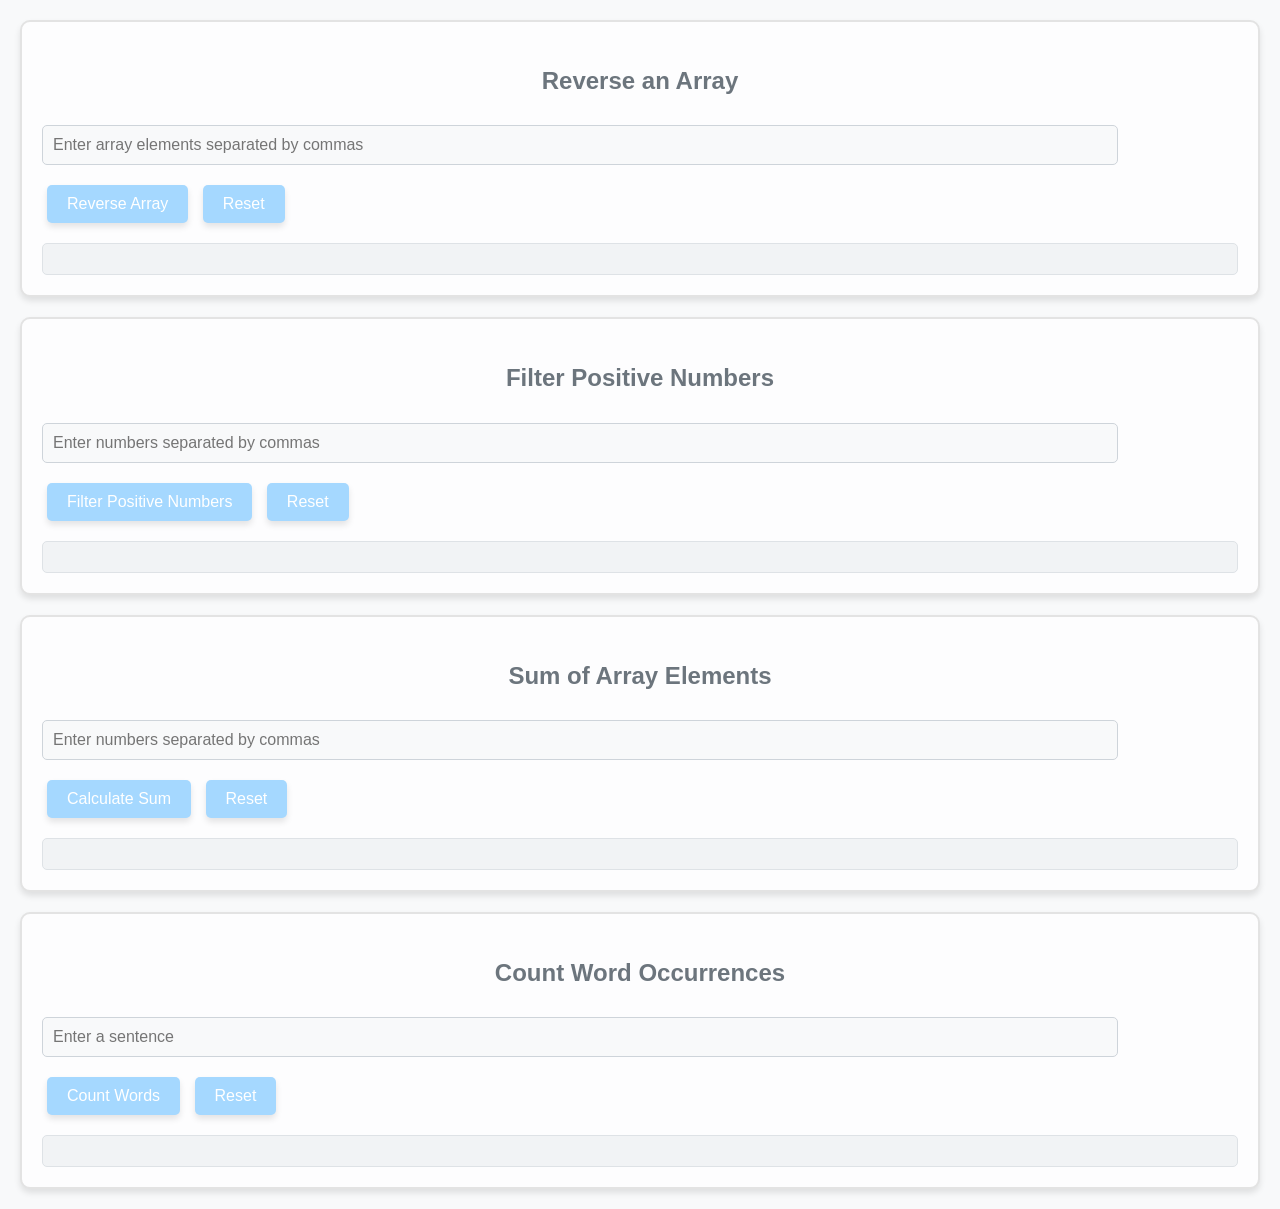
<file: basic_java2.html>
<!DOCTYPE html>
<html lang="en">
<head>
    <meta charset="UTF-8">
    <meta name="viewport" content="width=device-width, initial-scale=1.0">
    <title>Revers an array</title>
    <link rel="stylesheet" href="styles.css">
</head>
<body>
    <section>
        <h1>Reverse an Array</h1>
        <input type="text" id="arrayInput" placeholder="Enter array elements separated by commas">
        <button onclick="reverseArray()">Reverse Array</button>
        <button onclick="resetReverseArray()">Reset</button>
        <div id="result"></div>
    </section>

    <section>
        <h1>Filter Positive Numbers</h1>
        <input type="text" id="numberArrayInput" placeholder="Enter numbers separated by commas">
        <button onclick="filterPositiveNumbers()">Filter Positive Numbers</button>
        <button onclick="resetFilterPositiveNumbers()">Reset</button>
        <div id="positiveResult"></div>
    </section>

    <section>
        <h1>Sum of Array Elements</h1>
        <input type="text" id="sumArrayInput" placeholder="Enter numbers separated by commas">
        <button onclick="sumArrayElements()">Calculate Sum</button>
        <button onclick="resetSumArrayElements()">Reset</button>
        <div id="sumResult"></div>
    </section>

    <section>
        <h1>Count Word Occurrences</h1>
        <input type="text" id="wordInput" placeholder="Enter a sentence">
        <button onclick="countWordOccurrences()">Count Words</button>
        <button onclick="resetCountWordOccurrences()">Reset</button>
        <div id="wordResult"></div>
    </section>

    <script>
        // Function to reverse an array
        function reverseArray() {
            const input = document.getElementById("arrayInput").value;
            if (input === "") {
                document.getElementById("result").innerText = "Please enter array elements.";
                return;
            }

            const array = input.split(",").map(item => item.trim());
            const reversedArray = array.reverse();

            document.getElementById("result").innerText = `Reversed Array: ${reversedArray.join(", ")}`;
        }

        // Reset function for reverse array
        function resetReverseArray() {
            document.getElementById("arrayInput").value = "";
            document.getElementById("result").innerText = "";
        }

        // Function to filter positive numbers
        function filterPositiveNumbers() {
            const input = document.getElementById("numberArrayInput").value;
            if (input === "") {
                document.getElementById("positiveResult").innerText = "Please enter numbers.";
                return;
            }

            const numbers = input.split(",").map(num => parseFloat(num.trim()));
            if (numbers.some(isNaN)) {
                document.getElementById("positiveResult").innerText = "Please enter valid numbers.";
                return;
            }

            const positiveNumbers = numbers.filter(num => num > 0);

            document.getElementById("positiveResult").innerText = `Positive Numbers: ${positiveNumbers.join(", ")}`;
        }

        // Reset function for filter positive numbers
        function resetFilterPositiveNumbers() {
            document.getElementById("numberArrayInput").value = "";
            document.getElementById("positiveResult").innerText = "";
        }

        // Function to calculate the sum of array elements
        function sumArrayElements() {
            const input = document.getElementById("sumArrayInput").value;
            if (input === "") {
                document.getElementById("sumResult").innerText = "Please enter numbers.";
                return;
            }

            const numbers = input.split(",").map(num => parseFloat(num.trim()));
            if (numbers.some(isNaN)) {
                document.getElementById("sumResult").innerText = "Please enter valid numbers.";
                return;
            }

            const sum = numbers.reduce((total, num) => total + num, 0);

            document.getElementById("sumResult").innerText = `Sum of Array Elements: ${sum}`;
        }

        // Reset function for sum of array elements
        function resetSumArrayElements() {
            document.getElementById("sumArrayInput").value = "";
            document.getElementById("sumResult").innerText = "";
        }

        // Function to count word occurrences
        function countWordOccurrences() {
            const input = document.getElementById("wordInput").value;
            if (input === "") {
                document.getElementById("wordResult").innerText = "Please enter a sentence.";
                return;
            }

            const words = input.toLowerCase().split(/\s+/);
            const wordCounts = {};

            words.forEach(word => {
                wordCounts[word] = (wordCounts[word] || 0) + 1;
            });

            document.getElementById("wordResult").innerText = `Word Occurrences: ${JSON.stringify(wordCounts)}`;
        }

        // Reset function for count word occurrences
        function resetCountWordOccurrences() {
            document.getElementById("wordInput").value = "";
            document.getElementById("wordResult").innerText = "";
        }
    </script>
</body>
</html>
</file>
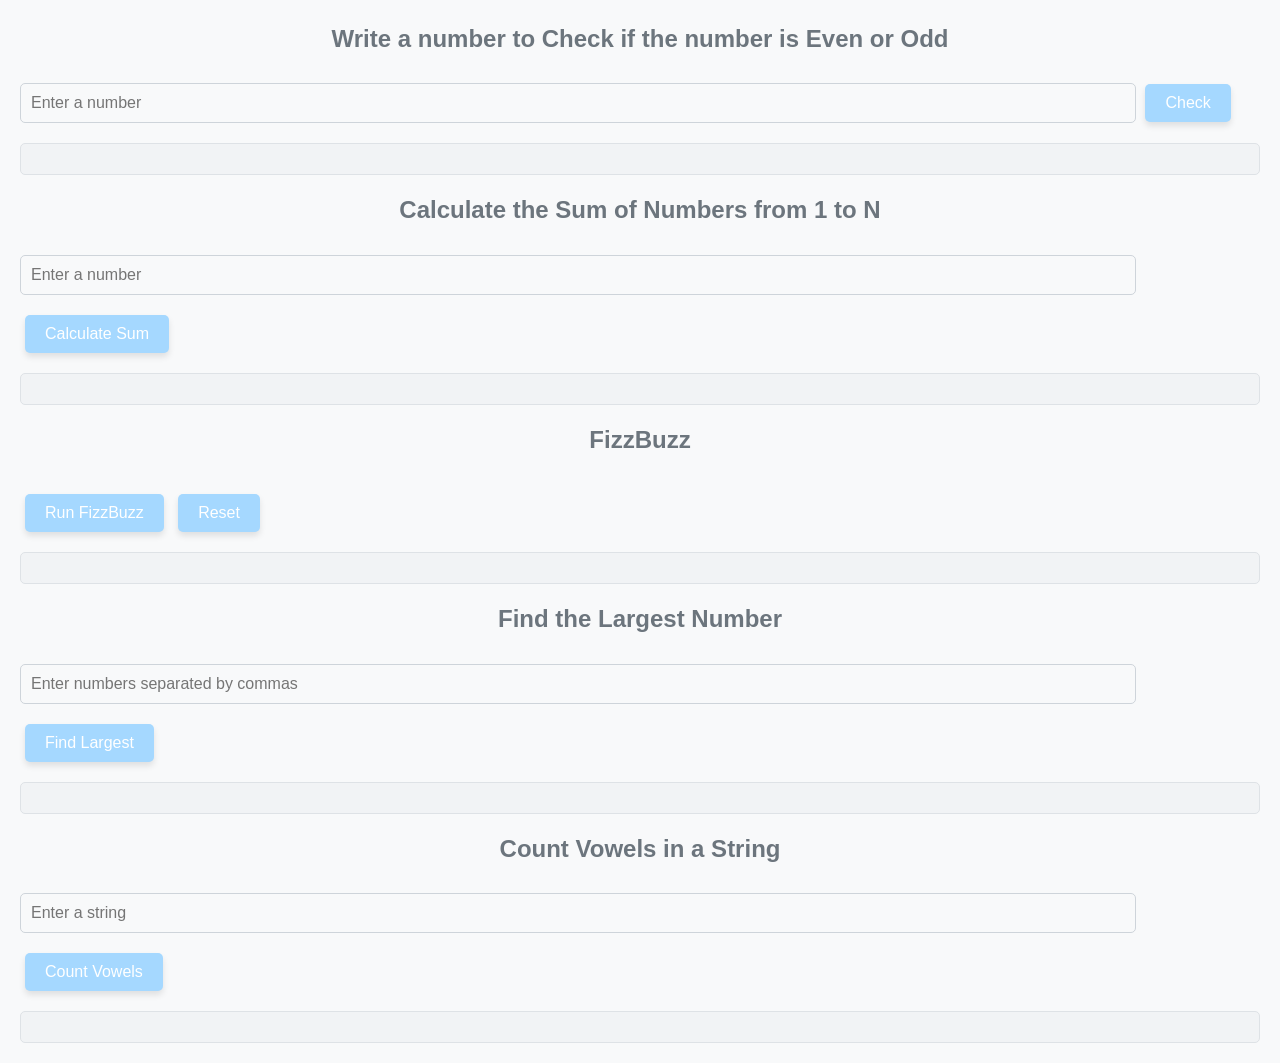
<file: basicjava1.html>
<!DOCTYPE html>
<html lang="en">
<head>
    <meta charset="UTF-8">
    <meta name="viewport" content="width=device-width, initial-scale=1.0">
    <title>basic java task1</title>
    <link rel="stylesheet" href="styles.css">
</head>
<body>
    <h1>Write a number to Check if the number is Even or Odd</h1>
    <input type="number" id="numberInput" placeholder="Enter a number">
    <button onclick="checkEvenOrOdd()">Check</button>
    <div id="result"></div>

    <h1>Calculate the Sum of Numbers from 1 to N</h1>
    <input type="number" id="sumInput" placeholder="Enter a number">
    <button onclick="calculateSum()">Calculate Sum</button>
    <div id="sumResult"></div>

    <h1>FizzBuzz</h1>
    <button onclick="fizzBuzz()">Run FizzBuzz</button>
    <button onclick="resetFizzBuzz()">Reset</button>
    <div id="fizzBuzzResult"></div>

    <h1>Find the Largest Number</h1>
    <input type="text" id="arrayInput" placeholder="Enter numbers separated by commas">
    <button onclick="findLargestNumber()">Find Largest</button>
    <div id="largestNumberResult"></div>

    <h1>Count Vowels in a String</h1>
    <input type="text" id="vowelInput" placeholder="Enter a string">
    <button onclick="countVowels()">Count Vowels</button>
    <div id="vowelResult"></div>

    <script>

        //function Even or Odd Checker
        function checkEvenOrOdd() {
            const number = document.getElementById("numberInput").value;
      
            if (number % 2 === 0) {
                document.getElementById("result").innerText = `${number} is Even.`;
            } else {
                document.getElementById("result").innerText = `${number} is Odd.`;
            }
        }

        // function for Sum of Numbers 1 to N
        function calculateSum() {
            const n = document.getElementById("sumInput").value;
            if (n === "") {
                document.getElementById("sumResult").innerText = "Please enter a number.";
                return;
            }
            let sum = 0;
            for (let i = 1; i <= n; i++) {
                sum += i;
            }

            document.getElementById("sumResult").innerText = `The sum of numbers from 1 to ${n} is ${sum}.`;
        }
        
        // Function for FizzBuzz
        function fizzBuzz() {
            let result = "";
            for (let i = 1; i <= 100; i++) {
                if (i % 3 === 0 && i % 5 === 0) {
                    result += "FizzBuzz<br>";
                } else if (i % 3 === 0) {
                    result += "Fizz<br>";
                } else if (i % 5 === 0) {
                    result += "Buzz<br>";
                } else {
                    result += i + "<br>";
                }
            }
            document.getElementById("fizzBuzzResult").innerHTML = result;
        }
        function resetFizzBuzz() {
            document.getElementById("fizzBuzzResult").innerHTML = "";}

        // Function to find the largest number in an array
                function findLargestNumber() {
            const input = document.getElementById("arrayInput").value;
            if (input === "") {
                document.getElementById("largestNumberResult").innerText = "Please enter numbers separated by commas.";
                return;
            }
            const numbers = input.split(",").map(num => parseFloat(num.trim()));
            if (numbers.some(isNaN)) {
                document.getElementById("largestNumberResult").innerText = "Please enter valid numbers.";
                return;
            }
            const largest = Math.max(...numbers);
            document.getElementById("largestNumberResult").innerText = `The largest number is ${largest}.`;
        }

        // Function to count vowels in a string
        function countVowels() {
            const input = document.getElementById("vowelInput").value;
            if (input === "") {
                document.getElementById("vowelResult").innerText = "Please enter a string.";
                return;
            }

            const vowels = "aeiouAEIOU";

            let count = 0;
            for (let char of input) {
                if (vowels.includes(char)) {
                    count++;
                }
            }

            document.getElementById("vowelResult").innerText = `The number of vowels in the string is ${count}.`;
        }
    </script>
</body>
</html>
</file>
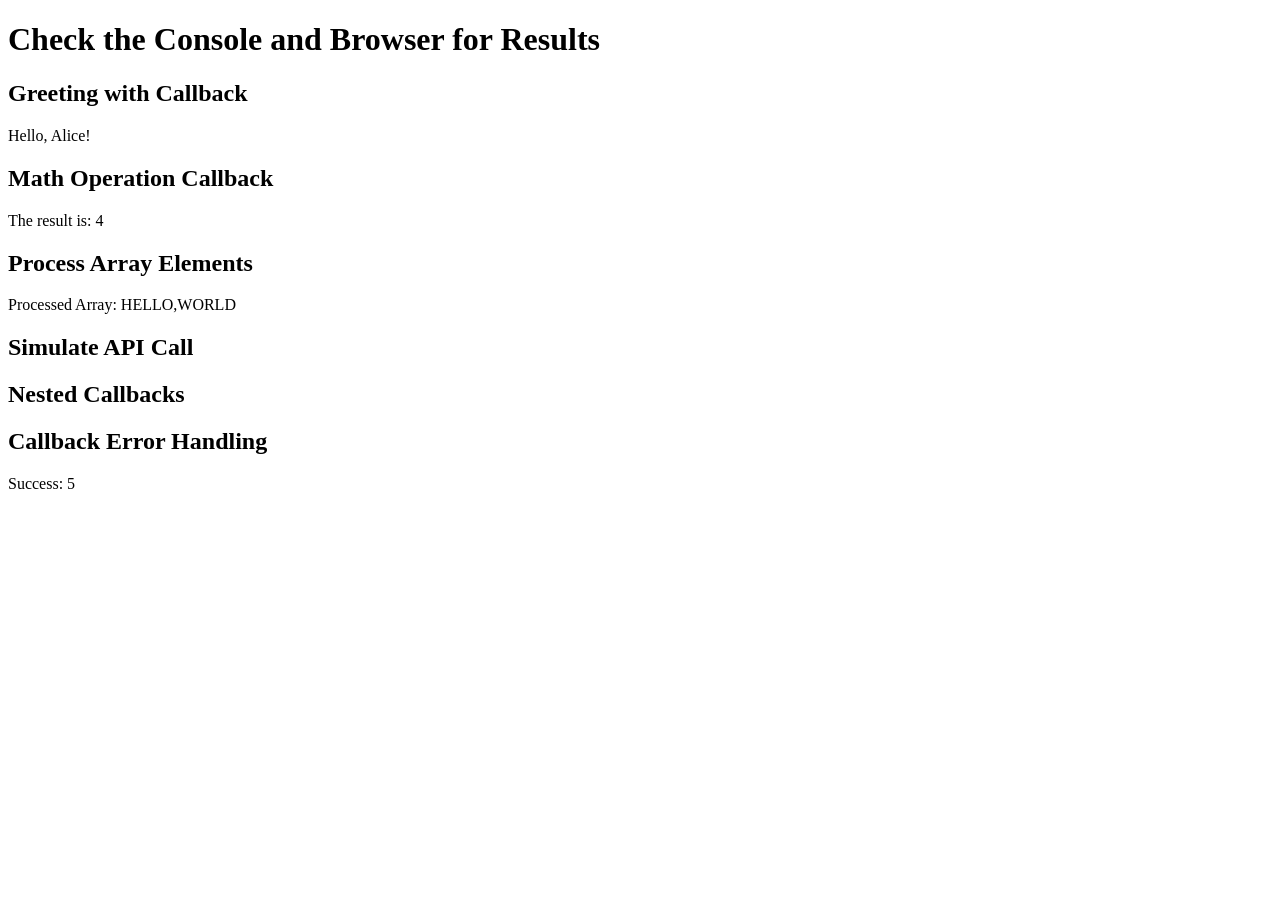
<file: callback_practice.html>
<!DOCTYPE html>
<html>
<head>
  <title>Callback Practice</title>
</head>
<body>
  <h1>Check the Console and Browser for Results</h1>

  <h2>Greeting with Callback</h2>
  <p id="greetingResult"></p>

  <h2>Math Operation Callback</h2>
  <p id="mathResult"></p>

  <h2>Process Array Elements</h2>
  <p id="processArrayResult"></p>

  <h2>Simulate API Call</h2>
  <p id="apiResult"></p>

  <h2>Nested Callbacks</h2>
  <p id="nestedResult"></p>

  <h2>Callback Error Handling</h2>
  <p id="errorHandlingResult"></p>

  <script>
    // Task 1: Greeting with Callback
    function greet(name, callback) {
      callback(name);
    }

    greet("Alice", function(name) {
      const message = `Hello, ${name}!`;
      console.log(message);
      document.getElementById("greetingResult").innerText = message;
    });

    // Task 2: Math Operation Callback
    function calculate(a, b, operation) {
      const result = operation(a, b);
      console.log(`The result is: ${result}`);
      document.getElementById("mathResult").innerText = `The result is: ${result}`;
    }

    calculate(5, 3, (x, y) => x + y); // Addition
    calculate(10, 4, (x, y) => x - y); // Subtraction
    calculate(6, 7, (x, y) => x * y); // Multiplication
    calculate(20, 5, (x, y) => x / y); // Division

    // Task 3: Process Array Elements
    function processArray(arr, callback) {
      const result = arr.map(callback);
      console.log("Processed Array:", result);
      document.getElementById("processArrayResult").innerText = `Processed Array: ${result}`;
    }

    processArray([1, 2, 3], (n) => n * 2); // Doubling numbers
    processArray(["hello", "world"], (str) => str.toUpperCase()); // Convert to uppercase

    // Task 4: Simulate API Call (Async)
    function getData(callback) {
      setTimeout(() => {
        const mockData = { id: 1, name: "John Doe" };
        console.log("Received:", mockData);
        document.getElementById("apiResult").innerText = `Received: ${JSON.stringify(mockData)}`;
        callback(mockData);
      }, 2000);
    }

    getData((data) => console.log("Callback executed with data:", data));

    // Task 5: Nested Callbacks
    function login(username, callback) {
      setTimeout(() => {
        console.log(`Logged in as ${username}`);
        callback(username);
      }, 1000);
    }

    function fetchUser(username, callback) {
      setTimeout(() => {
        const user = { username, id: 123 };
        console.log("Fetched user:", user);
        callback(user);
      }, 1000);
    }

    function fetchSettings(user, callback) {
      setTimeout(() => {
        const settings = { theme: "dark", notifications: true };
        console.log("Fetched settings for user:", user.username, settings);
        document.getElementById("nestedResult").innerText = `Settings: ${JSON.stringify(settings)}`;
        callback(settings);
      }, 1000);
    }

    login("Alice", (username) => {
      fetchUser(username, (user) => {
        fetchSettings(user, (settings) => {
          console.log("All steps completed.");
        });
      });
    });

    // Task 6: Callback Error Handling
    function divide(a, b, successCallback, errorCallback) {
      if (b === 0) {
        errorCallback("Division by zero is not allowed.");
      } else {
        const result = a / b;
        successCallback(result);
      }
    }

    divide(
      10,
      0,
      (result) => {
        console.log("Success:", result);
        document.getElementById("errorHandlingResult").innerText = `Success: ${result}`;
      },
      (error) => {
        console.error("Error:", error);
        document.getElementById("errorHandlingResult").innerText = `Error: ${error}`;
      }
    );

    divide(
      10,
      2,
      (result) => {
        console.log("Success:", result);
        document.getElementById("errorHandlingResult").innerText = `Success: ${result}`;
      },
      (error) => {
        console.error("Error:", error);
        document.getElementById("errorHandlingResult").innerText = `Error: ${error}`;
      }
    );
  </script>
</body>
</html>
</file>
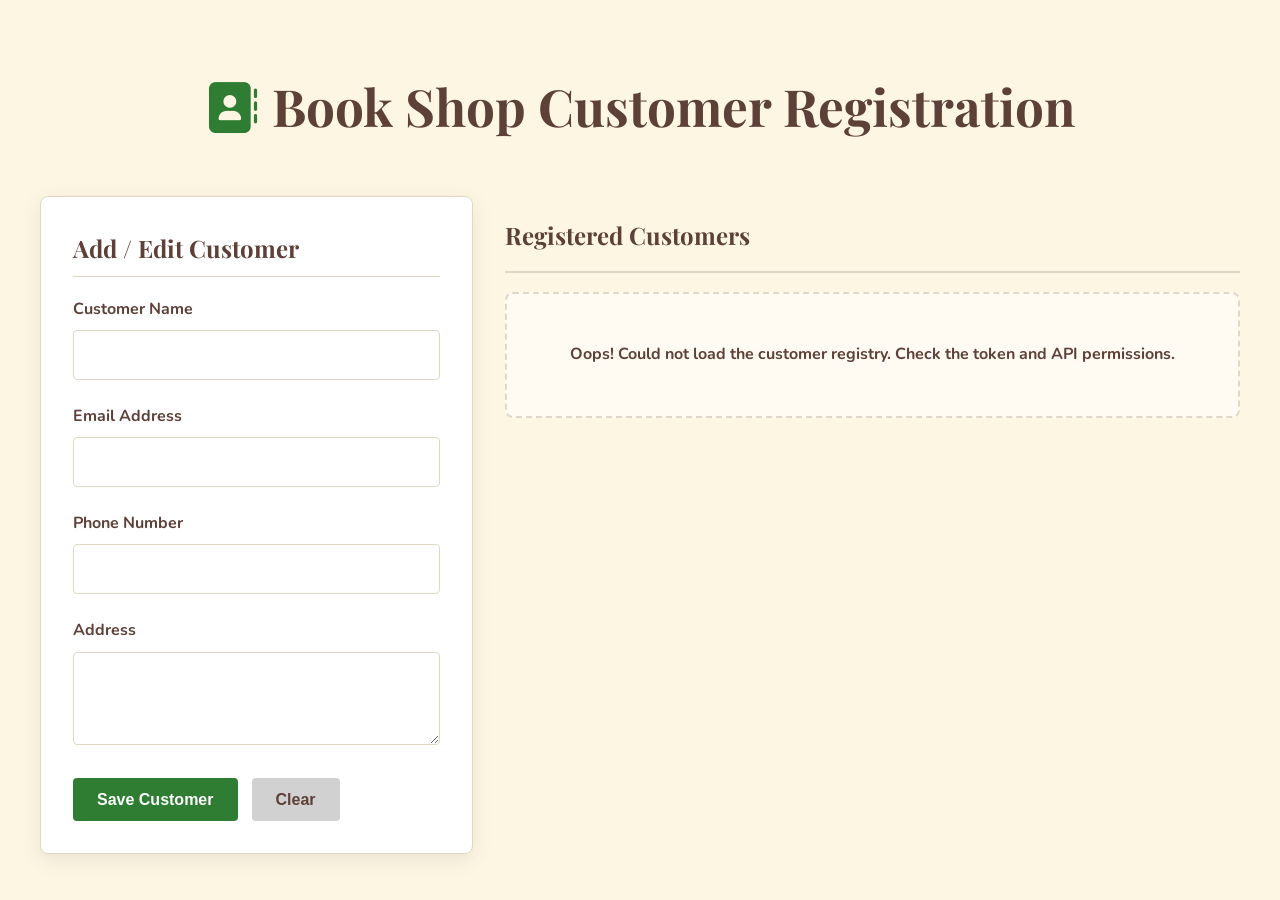
<file: code.html>
<!DOCTYPE html>
<html lang="en">
<head>
    <meta charset="UTF-8">
    <meta name="viewport" content="width=device-width, initial-scale=1.0">
    <title>Book Shop Customer Registration</title>
    
    <link rel="preconnect" href="https://fonts.googleapis.com">
    <link rel="preconnect" href="https://fonts.gstatic.com" crossorigin>
    <link href="https://fonts.googleapis.com/css2?family=Playfair+Display:wght@700&family=Nunito:wght@400;700;800&display=swap" rel="stylesheet">
    <link rel="stylesheet" href="https://cdnjs.cloudflare.com/ajax/libs/font-awesome/6.1.1/css/all.min.css">

    <!-- All-in-One CSS -->
    <style>
        :root {
            --paper-bg: #fdf6e3; --deep-brown: #5d4037; --vintage-green: #2e7d32;
            --muted-red: #c62828; --warm-gold: #ffc107; --white: #ffffff; --light-border: #e0d8c6;
        }
        body {
            font-family: 'Nunito', sans-serif; background-color: var(--paper-bg); color: var(--deep-brown);
            margin: 0; padding: 2rem; line-height: 1.6;
        }
        
        .app-container { max-width: 1200px; margin: 0 auto; }
        header { text-align: center; margin-bottom: 3rem; }
        header h1 {
            font-family: 'Playfair Display', serif; font-size: 3.2rem; font-weight: 700; color: var(--deep-brown);
        }
        header h1 .fa-address-book { margin-right: 15px; color: var(--vintage-green); }

        .dashboard-layout { display: flex; gap: 2rem; align-items: flex-start; }
        
        .form-panel {
            flex: 1; background: var(--white); padding: 2rem; border-radius: 8px;
            box-shadow: 0 6px 20px rgba(93, 64, 55, 0.1); border: 1px solid var(--light-border);
            position: sticky; top: 2rem;
        }
        .form-panel h2 {
            margin-top: 0; font-family: 'Playfair Display', serif; color: var(--deep-brown);
            border-bottom: 1px solid var(--light-border); padding-bottom: 0.5rem;
        }
        .form-group { margin-bottom: 1.5rem; }
        .form-group label { display: block; margin-bottom: 0.5rem; font-weight: 700; }
        .form-group input, .form-group textarea {
            width: 100%; padding: 0.8rem 1rem; box-sizing: border-box; border: 1px solid var(--light-border);
            border-radius: 4px; font-family: 'Nunito', sans-serif; font-size: 1rem; transition: all 0.3s ease;
        }
        .form-group input:focus, .form-group textarea:focus {
            outline: none; border-color: var(--vintage-green); box-shadow: 0 0 0 3px rgba(46, 125, 50, 0.2);
        }
        .form-buttons button {
            padding: 0.8rem 1.5rem; border: none; border-radius: 4px; font-weight: 700; cursor: pointer;
            transition: transform 0.2s ease, box-shadow 0.2s ease; margin-right: 10px; font-size: 1rem;
        }
        .form-buttons button:hover { transform: translateY(-2px); box-shadow: 0 4px 10px rgba(0,0,0,0.1); }
        #save-btn { background-color: var(--vintage-green); color: var(--white); }
        #clear-btn { background-color: #d1d1d1; color: var(--deep-brown); }

        .customer-list-panel { flex: 2; }
        .customer-list-panel h2 {
            font-family: 'Playfair Display', serif; padding-bottom: 1rem; border-bottom: 2px solid var(--light-border);
        }
        #customer-cards-container {
            display: grid; grid-template-columns: repeat(auto-fill, minmax(280px, 1fr)); gap: 1.5rem;
        }
        .customer-card {
            background: var(--white); border-radius: 8px; padding: 1.5rem;
            box-shadow: 0 6px 20px rgba(93, 64, 55, 0.1); border: 1px solid var(--light-border);
            display: flex; flex-direction: column; transition: transform 0.3s ease, box-shadow 0.3s ease;
        }
        .customer-card:hover { transform: translateY(-5px); box-shadow: 0 10px 25px rgba(93, 64, 55, 0.15); }
        .card-header h3 { margin: 0 0 1rem 0; font-size: 1.4rem; font-weight: 800; word-break: break-word; }
        .card-info { margin-bottom: 0.5rem; display: flex; align-items: center; gap: 10px; font-size: 0.95rem; color: #777; }
        .card-info .fa-solid { color: var(--vintage-green); width: 20px; text-align: center; }
        .card-actions {
            margin-top: auto; padding-top: 1rem; border-top: 1px solid #f0f0f0; display: flex;
            gap: 10px; justify-content: flex-end;
        }
        .card-actions button {
            background: none; border: none; cursor: pointer; padding: 8px; border-radius: 50%; width: 36px;
            height: 36px; font-size: 1rem; color: white; transition: all 0.2s ease;
        }
        .card-actions button:hover { transform: scale(1.1); }
        .edit-btn { background-color: var(--warm-gold); }
        .delete-btn { background-color: var(--muted-red); }
        .status-message {
            grid-column: 1 / -1; text-align: center; padding: 3rem; background-color: #fffaf2;
            border-radius: 8px; border: 2px dashed var(--light-border); font-weight: 700;
        }
        
        .modal-overlay {
            position: fixed; top: 0; left: 0; width: 100%; height: 100%;
            background-color: rgba(0, 0, 0, 0.6);
            display: flex; align-items: center; justify-content: center;
            opacity: 0; visibility: hidden; transition: all 0.3s ease; z-index: 1000;
        }
        .modal-overlay.visible { opacity: 1; visibility: visible; }
        .modal-content {
            background: var(--white); padding: 2.5rem; border-radius: 8px;
            max-width: 450px; text-align: center; position: relative;
            transform: scale(0.9); transition: all 0.3s ease;
        }
        .modal-overlay.visible .modal-content { transform: scale(1); }
        .modal-content h3 { font-family: 'Playfair Display', serif; margin-top: 0; font-size: 1.8rem; }
        .modal-content p { margin-bottom: 2rem; }
        .modal-actions button { font-size: 1rem; padding: 0.7rem 1.5rem; }
        #confirm-delete-btn { background-color: var(--muted-red); color: white; }
        #cancel-delete-btn { background-color: #d1d1d1; color: var(--deep-brown); }
        .modal-close-btn {
            position: absolute; top: 10px; right: 15px; background: none; border: none;
            font-size: 2rem; color: #aaa; cursor: pointer;
        }
        
        @media (max-width: 992px) {
            .dashboard-layout { flex-direction: column; }
            .form-panel { position: static; width: 100%; box-sizing: border-box; }
        }
    </style>
</head>
<body>

    <div class="app-container">
        <header>
            <h1><i class="fa-solid fa-address-book"></i>Book Shop Customer Registration</h1>
        </header>

        <main class="dashboard-layout">
            <div class="form-panel">
                <form id="customer-form">
                    <h2 id="form-title">Add / Edit Customer</h2>
                    <input type="hidden" id="customer-id">
                    <div class="form-group"><label for="name">Customer Name</label><input type="text" id="name" required></div>
                    <div class="form-group"><label for="email">Email Address</label><input type="email" id="email" required></div>
                    <div class="form-group"><label for="phone">Phone Number</label><input type="text" id="phone"></div>
                    <div class="form-group"><label for="address">Address</label><textarea id="address" rows="3"></textarea></div>
                    <div class="form-buttons">
                        <button type="submit" id="save-btn">Save Customer</button>
                        <button type="button" id="clear-btn">Clear</button>
                    </div>
                </form>
            </div>
            <div class="customer-list-panel">
                 <h2>Registered Customers</h2>
                <div id="customer-cards-container"></div>
            </div>
        </main>
    </div>

    <div id="delete-modal" class="modal-overlay">
        <div class="modal-content">
            <button class="modal-close-btn">×</button>
            <h3>Confirm Deletion</h3>
            <p>Are you sure you want to permanently remove <strong id="customer-name-to-delete"></strong> from the registry?</p>
            <div class="modal-actions">
                <button id="confirm-delete-btn">Yes, Delete</button>
                <button id="cancel-delete-btn">Cancel</button>
            </div>
        </div>
    </div>

    <script>
        document.addEventListener('DOMContentLoaded', () => {
            const API_URL = 'http://192.168.100.9:1337/api';
            
            const AUTH_TOKEN = 'eyJhbGciOiJIUzI1NiIsInR5cCI6IkpXVCJ9.eyJpZCI6OCwiaWF0IjoxNzQ5NzA1MzE4LCJleHAiOjE3NTIyOTczMTh9.YXR2RS9fG9Bfq_A1kkLBP5P9ULerAhGeUvA28QinPRg';

            const customerCardsContainer = document.getElementById('customer-cards-container');
            const customerForm = document.getElementById('customer-form');
            const formTitle = document.getElementById('form-title');
            const saveButton = document.getElementById('save-btn');
            const customerIdInput = document.getElementById('customer-id');
            const nameInput = document.getElementById('name');
            const emailInput = document.getElementById('email');
            const phoneInput = document.getElementById('phone');
            const addressInput = document.getElementById('address');
            const clearBtn = document.getElementById('clear-btn');
            
            const deleteModal = document.getElementById('delete-modal');
            const customerNameToDelete = document.getElementById('customer-name-to-delete');
            const confirmDeleteBtn = document.getElementById('confirm-delete-btn');
            const cancelDeleteBtn = document.getElementById('cancel-delete-btn');
            const modalCloseBtn = document.querySelector('.modal-close-btn');
            
            let customerIdToDelete = null;

            const getAuthHeaders = () => {
                return {
                    'Content-Type': 'application/json',
                    'Authorization': `Bearer ${AUTH_TOKEN}`
                };
            };

            const renderStatusMessage = (message) => {
                customerCardsContainer.innerHTML = `<div class="status-message">${message}</div>`;
            };

            const fetchCustomers = async () => {
                renderStatusMessage('Loading customer registry... 📚');
                try {
                    const response = await fetch(`${API_URL}/customers`, { headers: getAuthHeaders() });
                    if (!response.ok) throw new Error(`Could not fetch data. Status: ${response.status}`);
                    
                    // THIS IS THE ONLY CHANGE IN THIS FILE (Part 1)
                    // The API response is an object with a 'data' key containing the array.
                    const result = await response.json();
                    const customers = result.data; 
                    
                    customerCardsContainer.innerHTML = '';
                    if (!customers || customers.length === 0) {
                        renderStatusMessage('The customer registry is empty. Add one to get started!');
                        return;
                    }

                    customers.forEach(customer => {
                        const card = document.createElement('div');
                        card.className = 'customer-card';
                        
                        // We access properties directly from the customer object now, NO .attributes
                        const addressString = [customer.Area, customer.City, customer.State].filter(Boolean).join(', ');

                        card.innerHTML = `
                            <div class="card-header"><h3>${customer.FullName}</h3></div>
                            <div class="card-body">
                                <p class="card-info"><i class="fa-solid fa-at"></i><span>${customer.Email}</span></p>
                                <p class="card-info"><i class="fa-solid fa-phone"></i><span>${customer.PhoneNumber || 'Not provided'}</span></p>
                                <p class="card-info"><i class="fa-solid fa-location-dot"></i><span>${addressString || 'Not provided'}</span></p>
                            </div>
                            <div class="card-actions">
                                <button class="edit-btn" data-id="${customer.id}" title="Edit Customer"><i class="fa-solid fa-pen-to-square"></i></button>
                                <button class="delete-btn" data-id="${customer.id}" data-name="${customer.FullName}" title="Delete Customer"><i class="fa-solid fa-trash-can"></i></button>
                            </div>
                        `;
                        customerCardsContainer.appendChild(card);
                    });
                } catch (error) {
                    console.error('Error viewing customers:', error);
                    renderStatusMessage('Oops! Could not load the customer registry. Check the token and API permissions.');
                }
            };

            const handleFormSubmit = async (e) => {
                e.preventDefault();
                // THIS IS THE ONLY CHANGE IN THIS FILE (Part 2)
                // The request body is wrapped in a 'data' object as required.
                const customerData = { 
                    "data": {
                        "FullName": nameInput.value, 
                        "Email": emailInput.value, 
                        "PhoneNumber": phoneInput.value
                    }
                };
                const id = customerIdInput.value;
                const method = id ? 'PUT' : 'POST';
                const url = id ? `${API_URL}/customers/${id}` : `${API_URL}/customers`;
                try {
                    const response = await fetch(url, { method, headers: getAuthHeaders(), body: JSON.stringify(customerData) });
                    if (!response.ok) throw new Error('Failed to save customer');
                    resetForm();
                    fetchCustomers();
                } catch (error) { console.error('Error saving customer:', error); alert('Could not save customer details.'); }
            };
            
            const editCustomer = async (id) => {
                try {
                    const response = await fetch(`${API_URL}/customers/${id}`, { headers: getAuthHeaders() });
                    if (!response.ok) throw new Error('Could not fetch details');
                    
                    // THIS IS THE ONLY CHANGE IN THIS FILE (Part 3)
                    // The single customer response is also likely nested in 'data'.
                    const result = await response.json();
                    const customer = result.data; 
                    
                    formTitle.textContent = 'Edit Customer Details';
                    saveButton.textContent = 'Update Customer';
                    customerIdInput.value = customer.id;
                    
                    // Access properties directly from the customer object.
                    nameInput.value = customer.FullName;
                    emailInput.value = customer.Email;
                    phoneInput.value = customer.PhoneNumber;
                    addressInput.value = [customer.Area, customer.City, customer.State].filter(Boolean).join(', ');

                    window.scrollTo({ top: 0, behavior: 'smooth' });
                    nameInput.focus();
                } catch (error) { console.error('Error preparing to edit:', error); }
            };

            const openDeleteModal = (id, name) => {
                customerIdToDelete = id;
                customerNameToDelete.textContent = name;
                deleteModal.classList.add('visible');
            };

            const closeDeleteModal = () => {
                customerIdToDelete = null;
                deleteModal.classList.remove('visible');
            };

            const performDelete = async () => {
                if (!customerIdToDelete) return;
                try {
                    await fetch(`${API_URL}/customers/${customerIdToDelete}`, { method: 'DELETE', headers: getAuthHeaders() });
                    closeDeleteModal();
                    fetchCustomers();
                } catch (error) { console.error('Error deleting customer:', error); alert('Could not remove customer.'); }
            };

            const resetForm = () => {
                customerForm.reset();
                customerIdInput.value = '';
                formTitle.textContent = 'Add / Edit Customer';
                saveButton.textContent = 'Save Customer';
            };

            customerForm.addEventListener('submit', handleFormSubmit);
            clearBtn.addEventListener('click', resetForm);
            
            confirmDeleteBtn.addEventListener('click', performDelete);
            cancelDeleteBtn.addEventListener('click', closeDeleteModal);
            modalCloseBtn.addEventListener('click', closeDeleteModal);
            deleteModal.addEventListener('click', (e) => {
                if (e.target === deleteModal) closeDeleteModal();
            });

            customerCardsContainer.addEventListener('click', (e) => {
                const button = e.target.closest('button');
                if (!button) return;
                const id = button.dataset.id;
                if (button.classList.contains('edit-btn')) {
                    editCustomer(id);
                }
                if (button.classList.contains('delete-btn')) {
                    const name = button.dataset.name;
                    openDeleteModal(id, name);
                }
            });

            fetchCustomers();
        });
    </script>
</body>
</html>
</file>
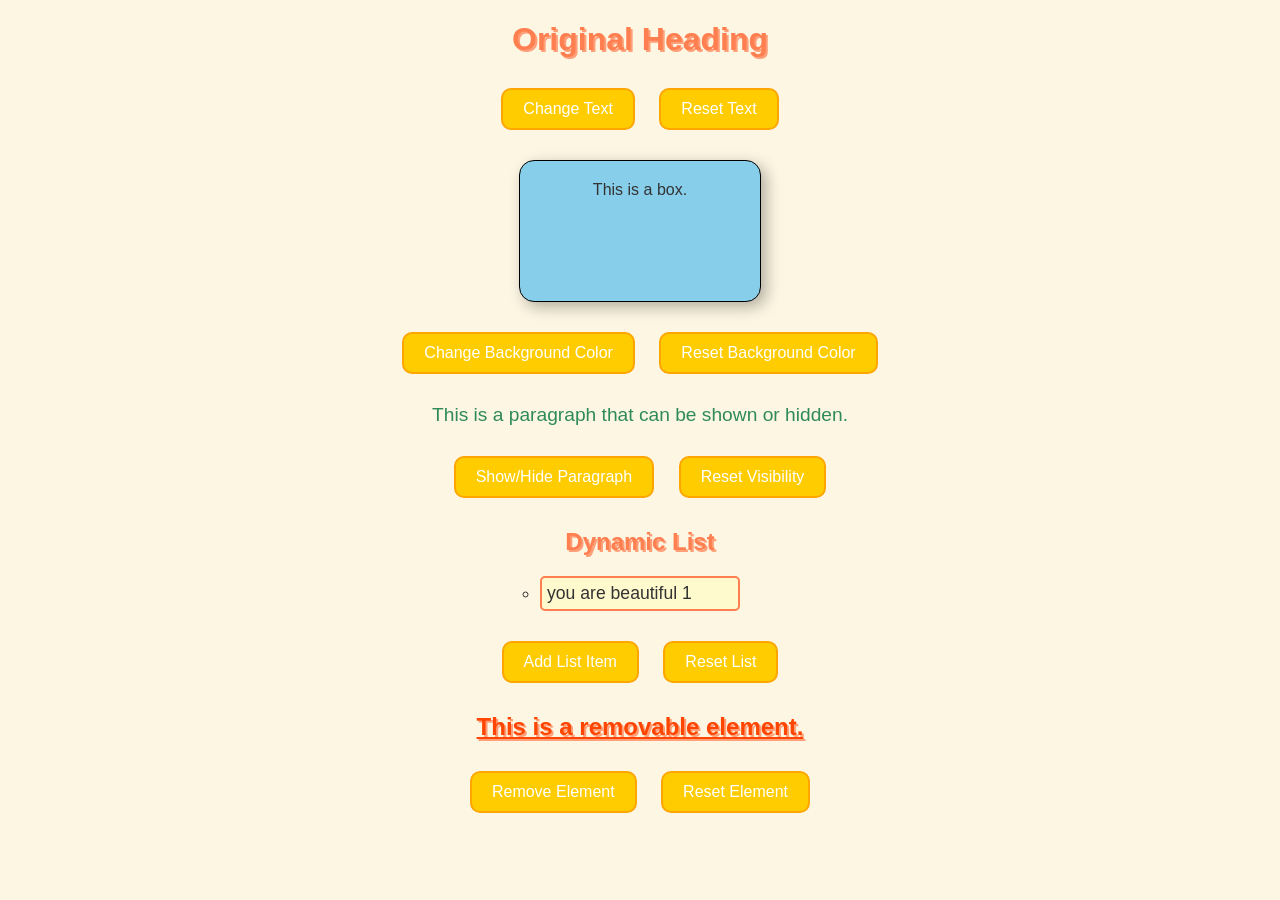
<file: DOM_practice1.html>
<!DOCTYPE html>
<html lang="en">
<head>
    <meta charset="UTF-8">
    <meta name="viewport" content="width=device-width, initial-scale=1.0">
    <title>JavaScript DOM Manipulating Practice - I</title>
    <!-- Link to the external CSS file -->
    <link rel="stylesheet" href="dom.css">
</head>
<body>
    <h1 id="heading">Original Heading</h1>
    <button onclick="changeText()">Change Text</button>
    <button onclick="resetText()">Reset Text</button>

    <div id="colorBox" style="width: 200px; height: 100px; border: 1px solid black; margin-top: 20px;">
        This is a box.
    </div>
    <button onclick="changeBackgroundColor()">Change Background Color</button>
    <button onclick="resetBackgroundColor()">Reset Background Color</button>

    <p id="toggleParagraph">This is a paragraph that can be shown or hidden.</p>
    <button onclick="toggleVisibility()">Show/Hide Paragraph</button>
    <button onclick="resetVisibility()">Reset Visibility</button>

    <h2>Dynamic List</h2>
    <ul id="dynamicList">
        <li>you are beautiful 1</li>
    </ul>
    <button onclick="addListItem()">Add List Item</button>
    <button onclick="resetList()">Reset List</button>

    <h2 id="removableElement">This is a removable element.</h2>
    <button onclick="removeElement()">Remove Element</button>
    <button onclick="resetElement()">Reset Element</button>

    <script>
        // Function for changing text
        function changeText() {
            const heading = document.getElementById("heading");
            heading.textContent = "Updated Heading";
        }

        // Reset function for text
        function resetText() {
            const heading = document.getElementById("heading");
            heading.textContent = "Original Heading";
        }

        // Function for changing background color
        function changeBackgroundColor() {
            const colorBox = document.getElementById("colorBox");
            colorBox.style.backgroundColor = "#FFB3BA";
        }

        // Reset function for background color
        function resetBackgroundColor() {
            const colorBox = document.getElementById("colorBox");
            colorBox.style.backgroundColor = ""; // Reset to default
        }

        // Function for toggling visibility of a paragraph
        function toggleVisibility() {
            const paragraph = document.getElementById("toggleParagraph");
            paragraph.style.display = paragraph.style.display === "none" ? "block" : "none";
        }

        // Reset function for visibility
        function resetVisibility() {
            const paragraph = document.getElementById("toggleParagraph");
            paragraph.style.display = "block"; // Reset to visible
        }

        // Function to add a new list item
        function addListItem() {
            const list = document.getElementById("dynamicList");
            const newItem = document.createElement("li");
            newItem.textContent = `you are beautiful ${list.children.length + 1}`;
            list.appendChild(newItem);
        }

        // Reset function for list
        function resetList() {
            const list = document.getElementById("dynamicList");
            list.innerHTML = "<li>Item 1</li>"; // Reset to original state
        }

        // Function to remove a specific element
        function removeElement() {
            const element = document.getElementById("removableElement");
            if (element) {
                element.remove();
            }
        }

        // Reset function for removable element
        function resetElement() {
            const container = document.body;
            if (!document.getElementById("removableElement")) {
                const newElement = document.createElement("h2");
                newElement.id = "removableElement";
                newElement.textContent = "This is a removable element.";
                container.insertBefore(newElement, container.querySelector("script"));
            }
        }
    </script>
</body>
</html>
</file>
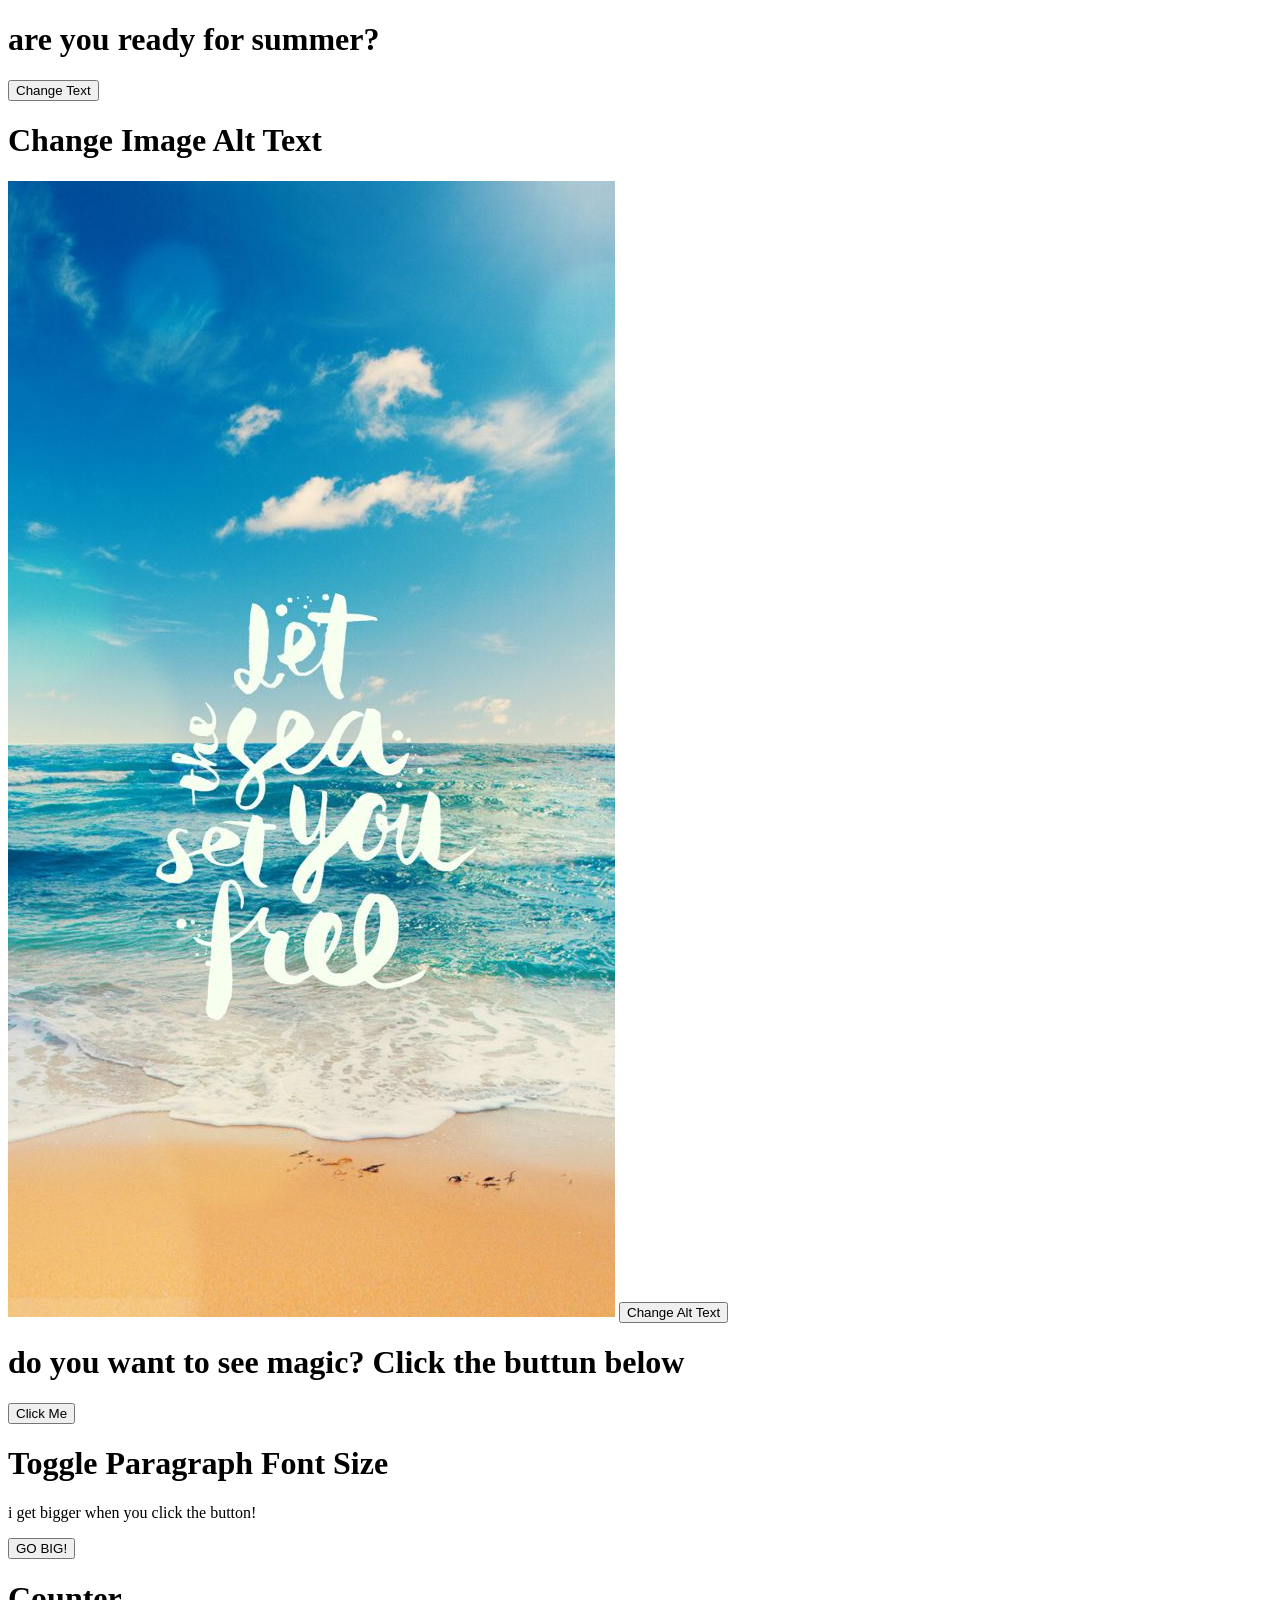
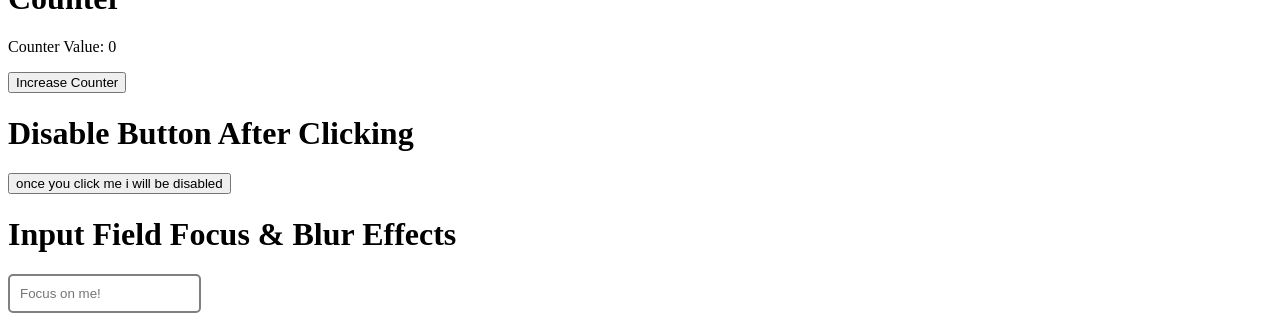
<file: DOM_practice2.html>
<!DOCTYPE html>
<html lang="en">
<head>
    <meta charset="UTF-8">
    <meta name="viewport" content="width=device-width, initial-scale=1.0">
    <title>JavaScript DOM Manipulating Practice - II</title>
    <style>
        /* Default input field styling */
        #focusInput {
            padding: 10px;
            border: 2px solid gray;
            border-radius: 5px;
            outline: none;
        }

        /* Focus effect */
        #focusInput:focus {
            border-color: blue;
        }
    </style>
</head>
<body>

    <h1 id="heading">are you ready for summer?</h1>
    <button onclick="changeText()">Change Text</button>

    <h1>Change Image Alt Text</h1>
    <img id="sampleImage" src="summer.jpg" alt="Original Alt Text">
    <button onclick="changeImageAlt()">Change Alt Text</button>

    <h1>do you want to see magic? Click the buttun below</h1>
    <button id="textButton" onclick="changeButtonText()">Click Me</button>

    <h1>Toggle Paragraph Font Size</h1>
    <p id="toggleParagraph">i get bigger when you click the button!</p>
    <button onclick="toggleFontSize()"> GO BIG!</button>

    <h1>Counter</h1>
    <p>Counter Value: <span id="counter">0</span></p>
    <button onclick="incrementCounter()">Increase Counter</button>

    <h1>Disable Button After Clicking</h1>
    <button id="disableButton" onclick="disableThisButton()"> once you click me i will be disabled</button>

    <h1>Input Field Focus & Blur Effects</h1>
    <input id="focusInput" type="text" placeholder="Focus on me!">
    <p id="focusMessage"></p>

    <script>
        // 1. Change Page Title on Button Click
        function changeText() {
            const heading = document.getElementById("heading");
            heading.textContent = "cuz i am !";
        }

        //2. Change Image Alt Text
        function changeImageAlt() {
            const image = document.getElementById("sampleImage");
            image.alt = "New Alt Text";
            console.log("Alt text changed to:", image.alt);
        }

        // 3. Change Button Text When Clicked
        function changeButtonText() {
            const button = document.getElementById("textButton");
            button.textContent = "poof!";
        }

        //4. Toggle Paragraph Font Size
        function toggleFontSize() {
            const paragraph = document.getElementById("toggleParagraph");
            const currentFontSize = window.getComputedStyle(paragraph).fontSize;

            
            paragraph.style.fontSize = currentFontSize === "16px" ? "24px" : "16px";
        }

        //// 5. Update a Counter on Button Click
        function incrementCounter() {
            const counterElement = document.getElementById("counter");
            let currentValue = parseInt(counterElement.textContent, 10);
            counterElement.textContent = currentValue + 1; 
        }

        // 6. Disable a Button After Clicking
        function disableThisButton() {
            const button = document.getElementById("disableButton");
            button.disabled = true; 
            button.textContent = "i told you!";
        }

        // 7. Input Field Focus & Blur Effects
        function handleFocus() {
            const message = document.getElementById("focusMessage");
            message.textContent = "Input field is focused!";
            message.style.color = "blue";
        }

        function handleBlur() {
            const message = document.getElementById("focusMessage");
            message.textContent = "Input field lost focus!";
            message.style.color = "red";
        }

        
        const inputField = document.getElementById("focusInput");
        inputField.addEventListener("focus", handleFocus);
        inputField.addEventListener("blur", handleBlur);
    </script>
</body>
</html>
</file>
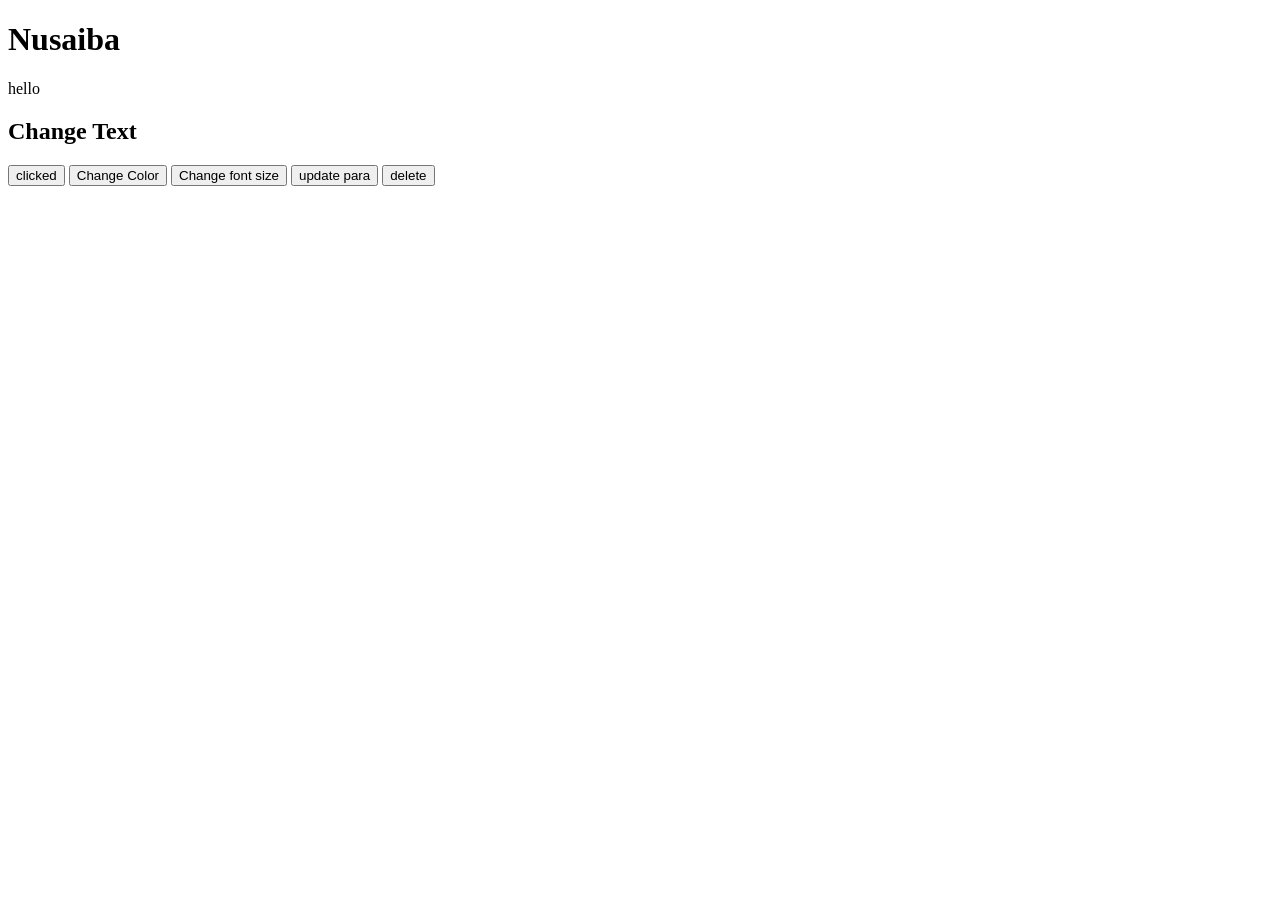
<file: empty.html>
<!DOCTYPE html>
<html lang="en">
<head>
    <meta charset="UTF-8">
    <meta name="viewport" content="width=device-width, initial-scale=1.0">
    <title>Document</title>
</head>
<body>
    <h1>Nusaiba</h1>
    <div id="container">
        <p id="txt">hello</p>
    </div>
    <h2>Change Text</h2>
    <button onclick="changeText()"> clicked </button>
    <button onclick="changeColor()">Change Color</button>
    <button onclick="changefontsize()">Change font size</button>
    <button onclick="updatepara()">update para</button>
    <button onclick="deletepara()">delete</button>
    <script src="index.js" >
        /*/ function changeText() {
            let val = document.getElementById("txt").innerText;


            if (val === "hello") {
                document.getElementById("txt").innerText = "hi";
            } else if (val === "hi") {
                document.getElementById("txt").innerText = "hello";
            } 
        }
        function changeColor() {
            let element = document.getElementById("txt");
            element.style.color = element.style.color === "red" ? "blue" : "red";
        }

    function changefontsize() {
            let element = document.getElementById("txt");
            element.style.fontSize = element.style.fontSize === "20px" ? "30px" : "20px";
        }

    function updatepara() {
        let newParagraph = document.createElement("p");
        newParagraph.innerText = "This is a new paragraph added to the container.";
        document.getElementById("container").appendChild(newParagraph);
         
        }
        function deletepara() {
    let paragraphs = document.querySelectorAll("#container p");
    paragraphs.length > 0 && paragraphs[paragraphs.length - 1].remove();
}
    
        
    </script>
    

</body>
</html>
</file>
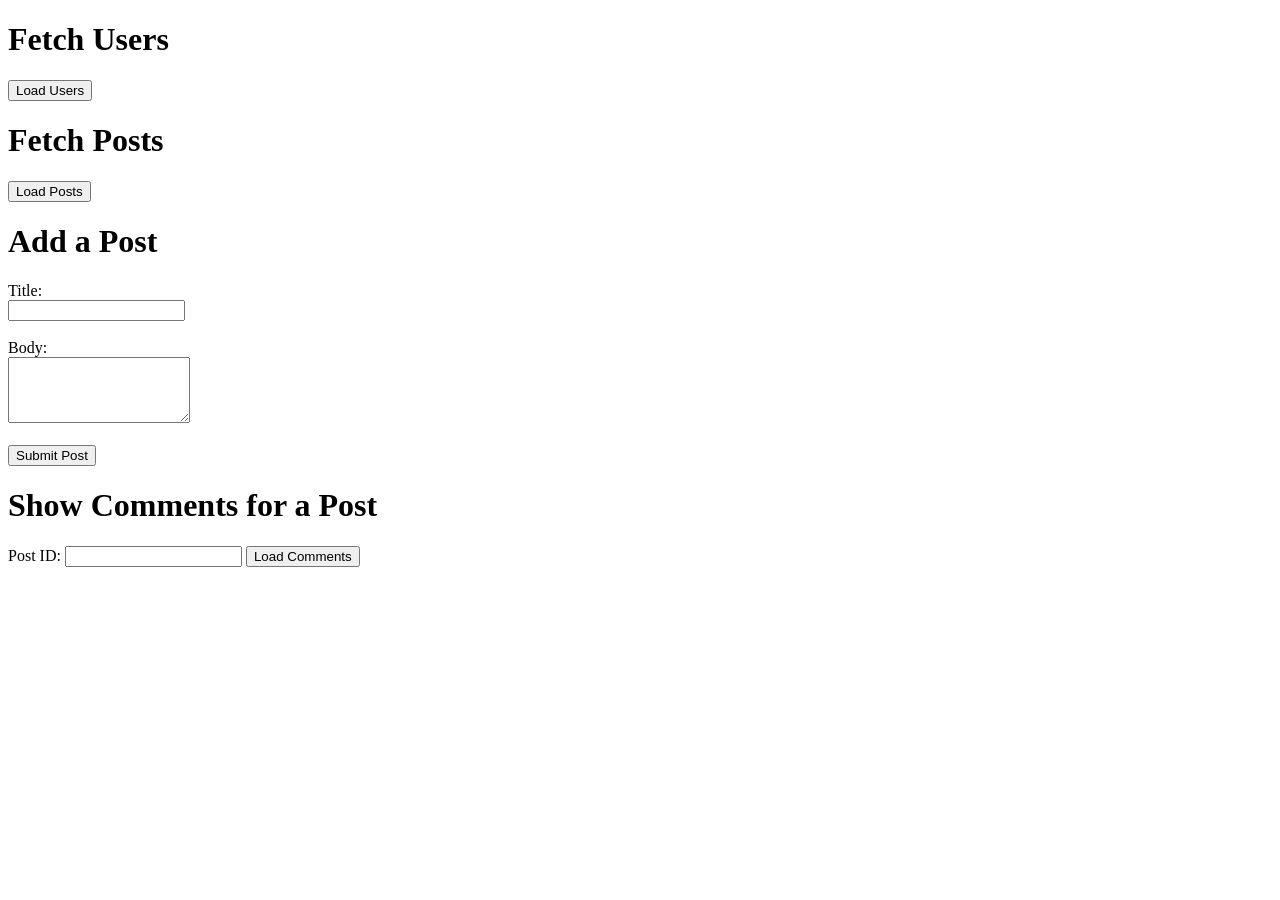
<file: fetch_dom.html>
<!DOCTYPE html>
<html lang="en">
<head>
    <meta charset="UTF-8">
    <meta name="viewport" content="width=device-width, initial-scale=1.0">
    <title>Fetch Users, Posts, Add a Post, and Show Comments</title>
</head>
<body>
    <h1>Fetch Users</h1>
    <button id="loadUsersButton">Load Users</button>
    <ul id="usersList"></ul>

    <h1>Fetch Posts</h1>
    <button id="loadPostsButton">Load Posts</button>
    <ul id="postsList"></ul>

    <h1>Add a Post</h1>
    <form id="addPostForm">
        <label for="postTitle">Title:</label><br>
        <input type="text" id="postTitle" name="postTitle" required><br><br>
        <label for="postBody">Body:</label><br>
        <textarea id="postBody" name="postBody" rows="4" required></textarea><br><br>
        <button type="submit">Submit Post</button>
    </form>
    <div id="postResult"></div>

    <h1>Show Comments for a Post</h1>
    <label for="postId">Post ID:</label>
    <input type="number" id="postId" name="postId" min="1" required>
    <button id="loadCommentsButton">Load Comments</button>
    <ul id="commentsList"></ul>

    <script src="fetch_dom.js"></script>
</body>
</html>
</file>
<file: styles.css>
/* General body styling */
body {
    font-family: 'Arial', sans-serif;
    margin: 20px;
    background-color: #f8f9fa;
    color: #333;
    line-height: 1.6;
}

/* Section boxes */
section {
    background-color: #fdfdfe;
    border: 2px solid #e3e3e3;
    border-radius: 10px;
    padding: 20px;
    margin-bottom: 20px;
    box-shadow: 0 4px 6px rgba(0, 0, 0, 0.1);
    transition: transform 0.2s ease-in-out;
}

section:hover {
    transform: scale(1.02);
}

/* Headings */
h1 {
    font-size: 1.5em;
    color: #6c757d;
    margin-bottom: 15px;
    text-align: center;
}

/* Inputs */
input[type="number"],
input[type="text"] {
    width: 90%;
    padding: 10px;
    margin: 10px 0;
    border: 1px solid #ced4da;
    border-radius: 5px;
    box-sizing: border-box;
    font-size: 1em;
    background-color: #f8f9fa;
    color: #495057;
    outline: none;
    transition: border-color 0.3s ease;
}

input[type="number"]:focus,
input[type="text"]:focus {
    border-color: #a5d8ff;
    box-shadow: 0 0 5px #a5d8ff;
}

/* Buttons */
button {
    background-color: #a5d8ff;
    color: white;
    border: none;
    padding: 10px 20px;
    font-size: 1em;
    margin: 10px 5px;
    cursor: pointer;
    border-radius: 5px;
    transition: background-color 0.3s ease, transform 0.2s ease;
    box-shadow: 0 4px 6px rgba(0, 0, 0, 0.1);
}

button:hover {
    background-color: #74c0fc;
    transform: scale(1.05);
}

/* Results divs */
div {
    margin-top: 10px;
    padding: 15px;
    border: 1px solid #dee2e6;
    border-radius: 5px;
    background-color: #f1f3f5;
    font-weight: bold;
    color: #495057;
    text-align: center;
}

/* Specific result styling */
#result,
#sumResult,
#fizzBuzzResult,
#largestNumberResult,
#vowelResult {
    font-size: 1.2em;
    color: #333;
}

/* Add some spacing between sections */
h1 + input,
h1 + button {
    margin-top: 20px;
}

/* Add spacing between sections */
section + section {
    margin-top: 20px;
}
</file>
<file: dom.css>
/* General body styling */
body {
    font-family: 'Arial', sans-serif;
    background-color: #fdf6e3; /* Light cream */
    color: #333;
    margin: 20px;
    text-align: center;
}

/* Heading styling */
h1, h2 {
    color: #ff7f50; /* Coral */
    text-shadow: 2px 2px #ffa07a; /* Light salmon shadow */
    margin-bottom: 20px;
}

/* Buttons */
button {
    background-color: #ffcc00; /* Bright yellow */
    color: white;
    border: 2px solid #ffa500; /* Orange */
    border-radius: 10px;
    padding: 10px 20px;
    font-size: 1em;
    cursor: pointer;
    margin: 10px;
    transition: transform 0.3s ease, background-color 0.3s ease;
}

button:hover {
    background-color: #ffa500; /* Orange on hover */
    transform: scale(1.1); /* Slightly enlarge on hover */
}

/* Div styling */
#colorBox {
    background-color: #87ceeb; /* Sky blue */
    border: 5px solid #ff7f50; /* Coral */
    border-radius: 15px;
    margin: 20px auto;
    padding: 20px;
    width: 300px;
    height: 150px;
    box-shadow: 5px 5px 15px rgba(0, 0, 0, 0.3);
}

/* Paragraph styling */
p {
    font-size: 1.2em;
    color: #2e8b57; /* Sea green */
    margin: 20px;
}

/* Unordered list styling */
ul {
    list-style-type: circle;
    padding: 0;
    margin: 20px auto;
    width: 200px;
    text-align: left;
}

ul li {
    background-color: #fffacd; /* Lemon chiffon */
    border: 2px solid #ff7f50; /* Coral */
    border-radius: 5px;
    padding: 5px;
    margin: 5px 0;
    font-size: 1.1em;
    color: #333;
}

/* Reset element styling */
#removableElement {
    color: #ff4500; /* Orange red */
    font-weight: bold;
    text-decoration: underline;
}

/* Add some animation */
@keyframes summerVibes {
    0% {
        transform: scale(1);
    }
    50% {
        transform: scale(1.05);
    }
    100% {
        transform: scale(1);
    }
}

h1:hover, h2:hover {
    animation: summerVibes 0.5s infinite;
}
</file>
